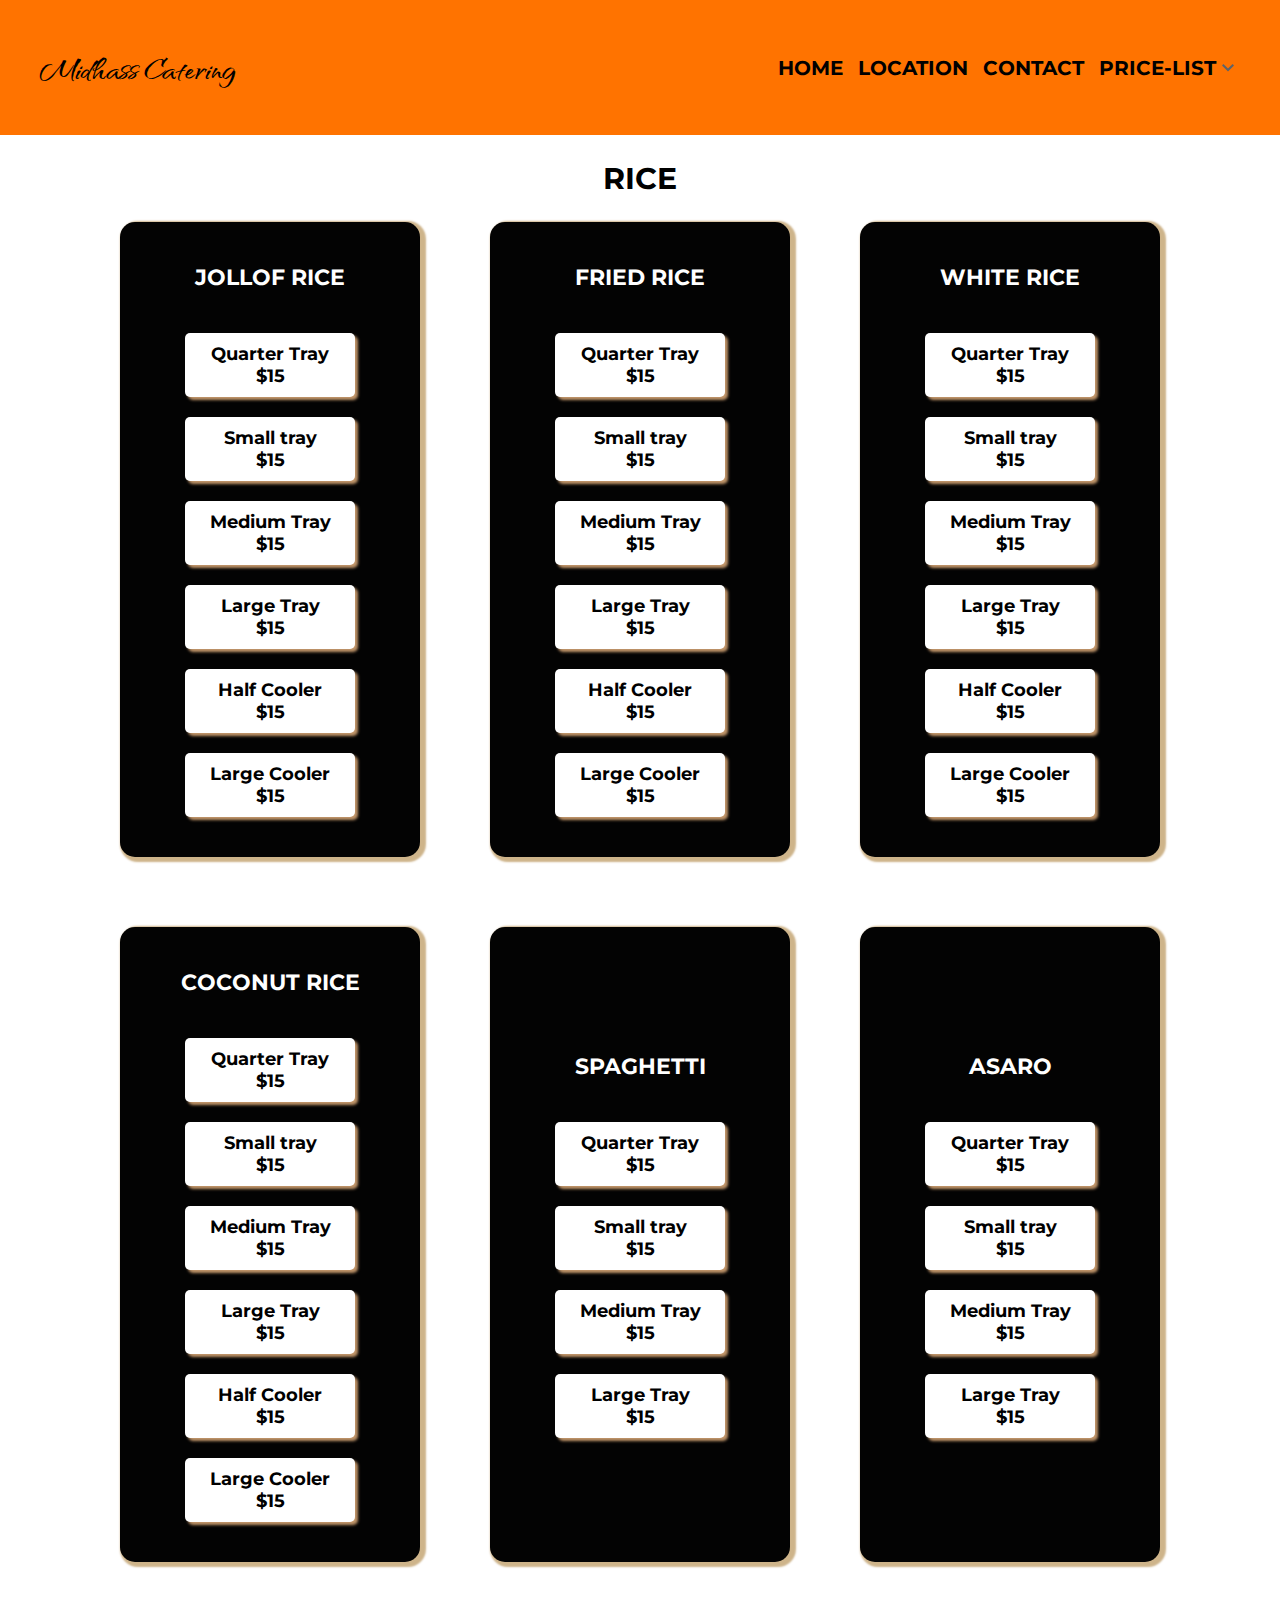
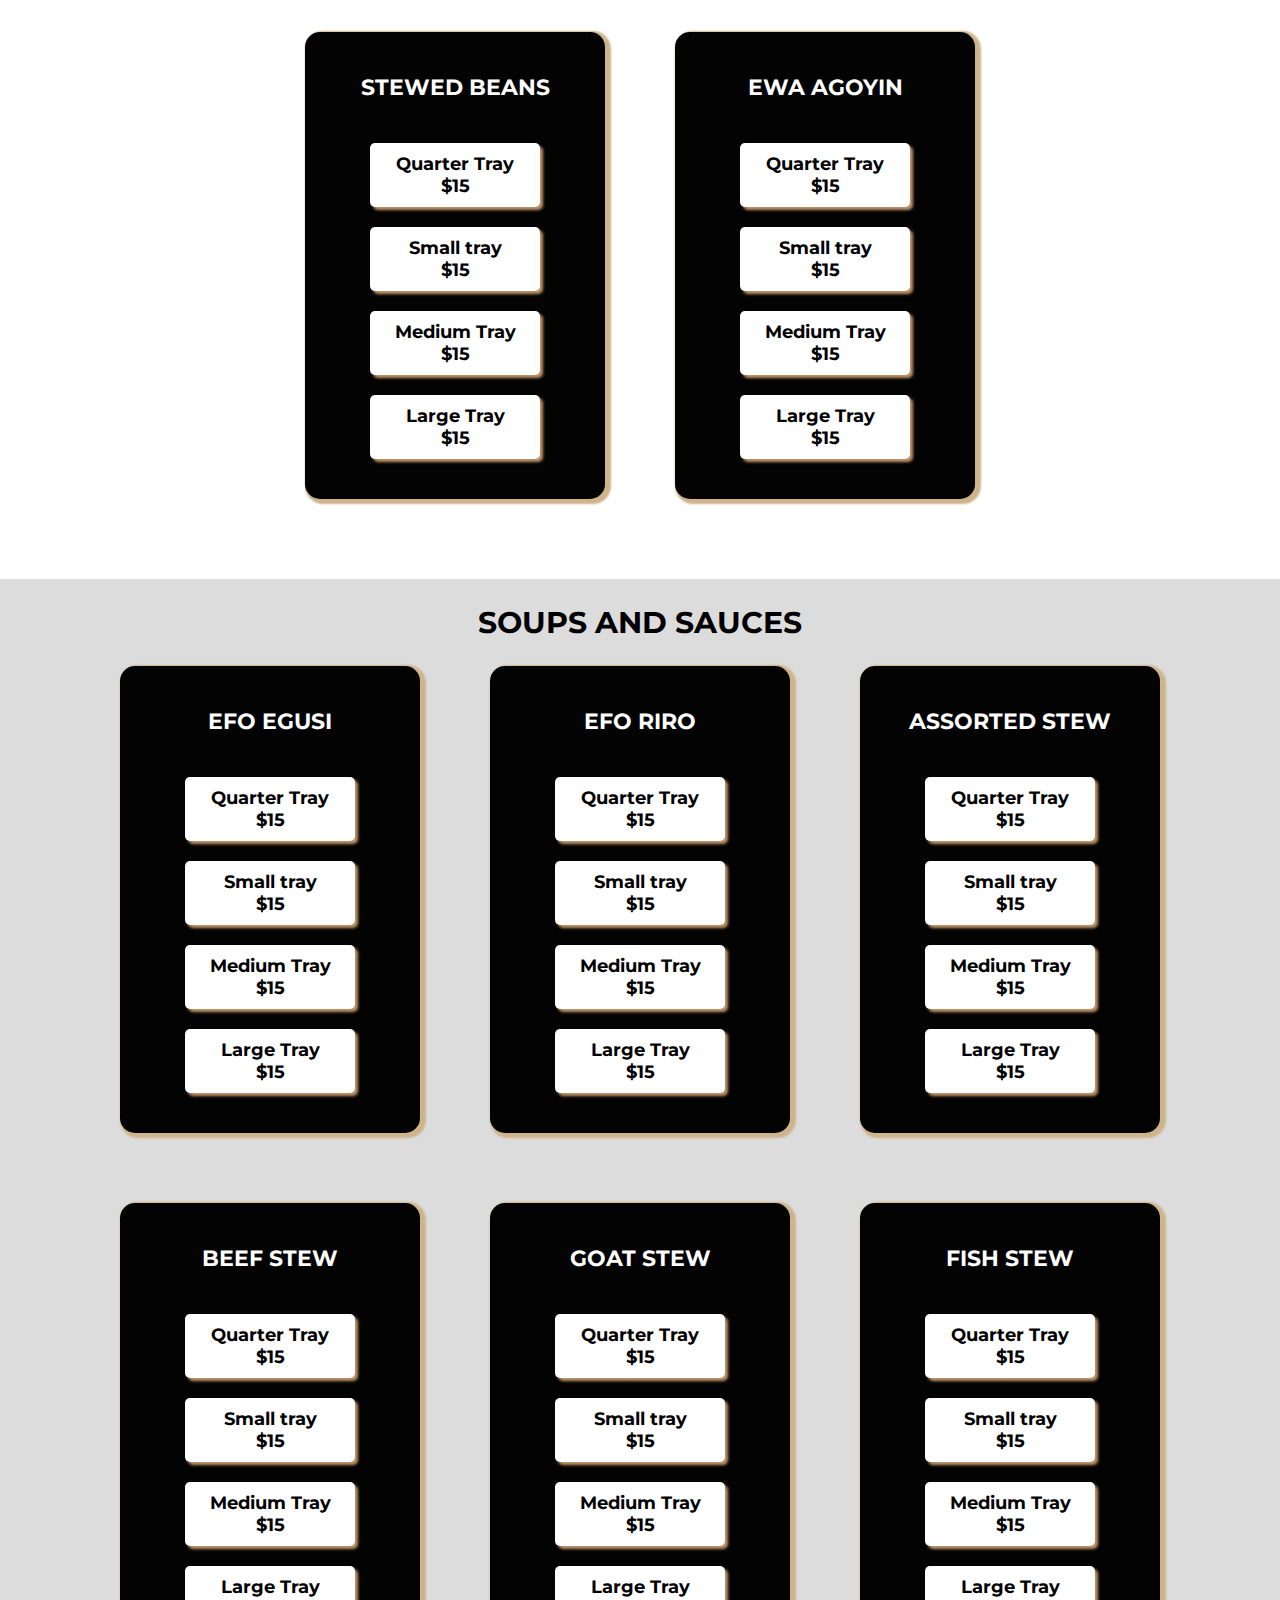
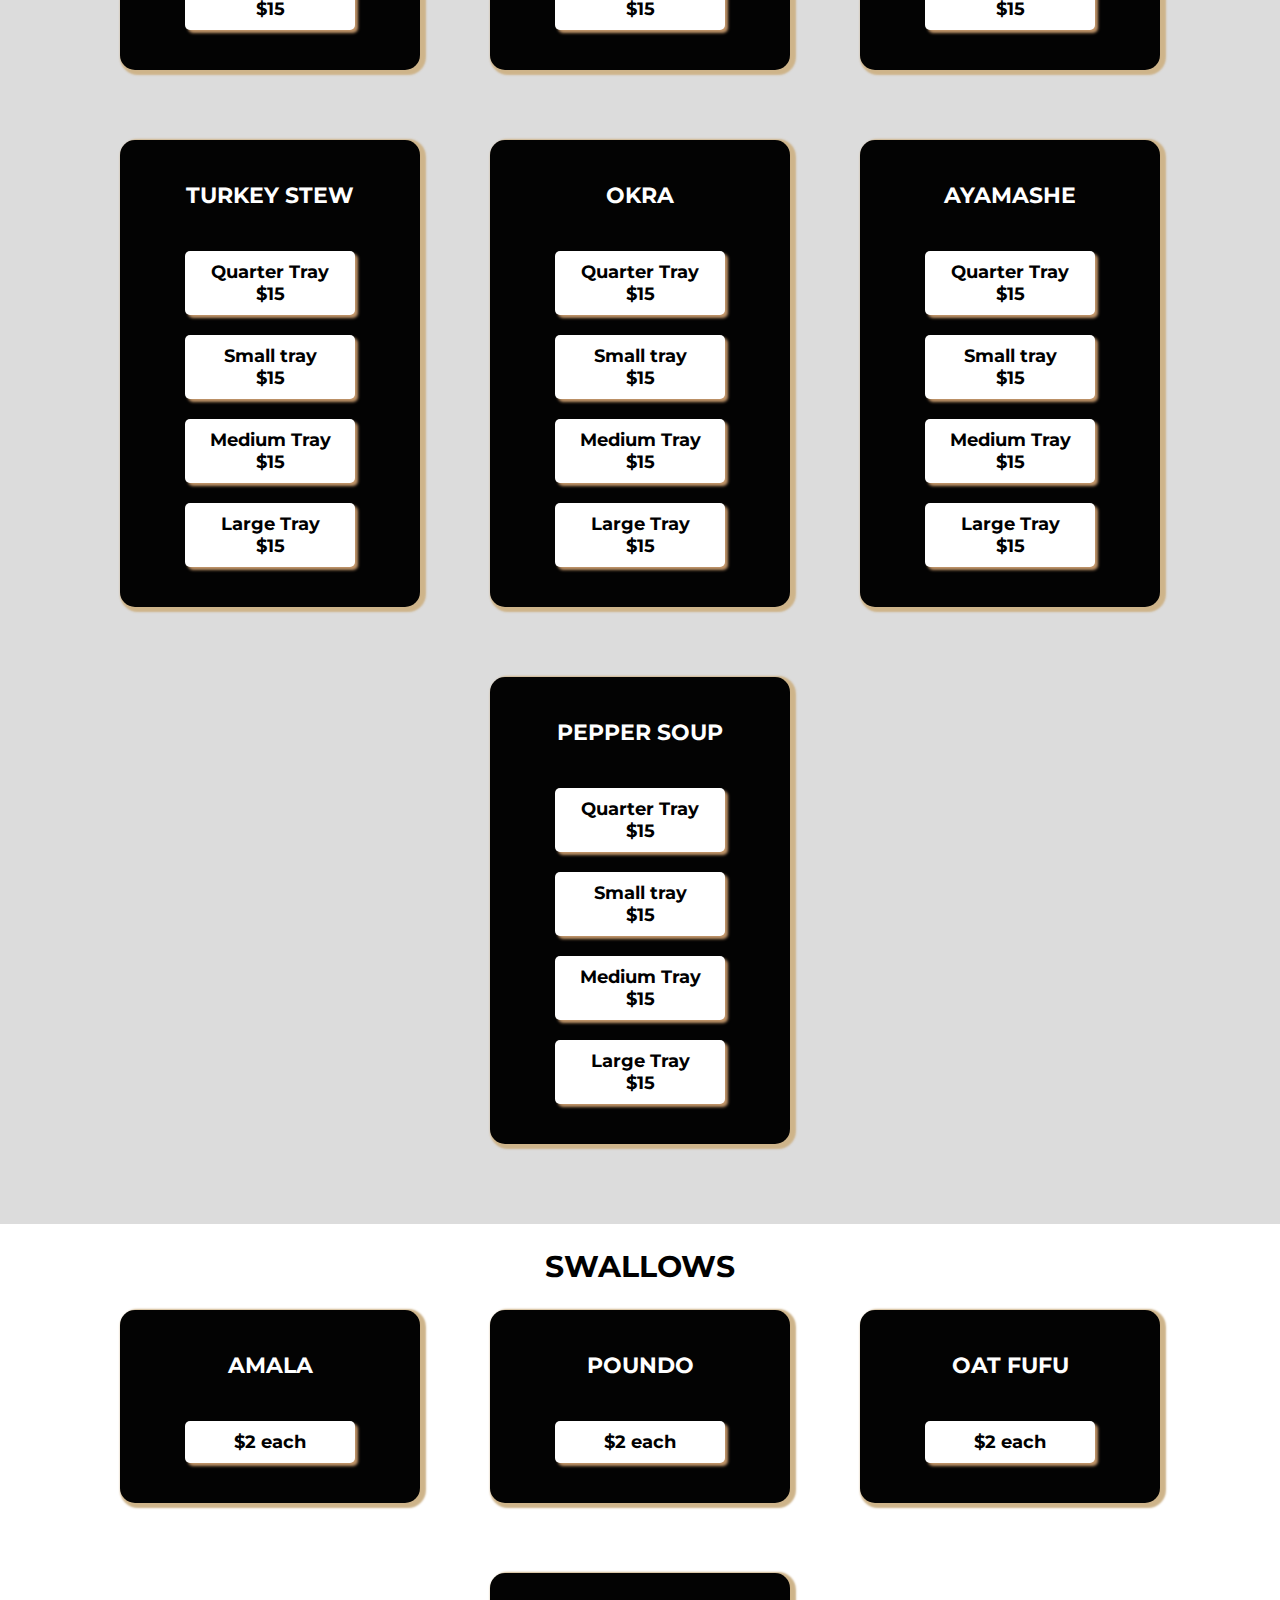
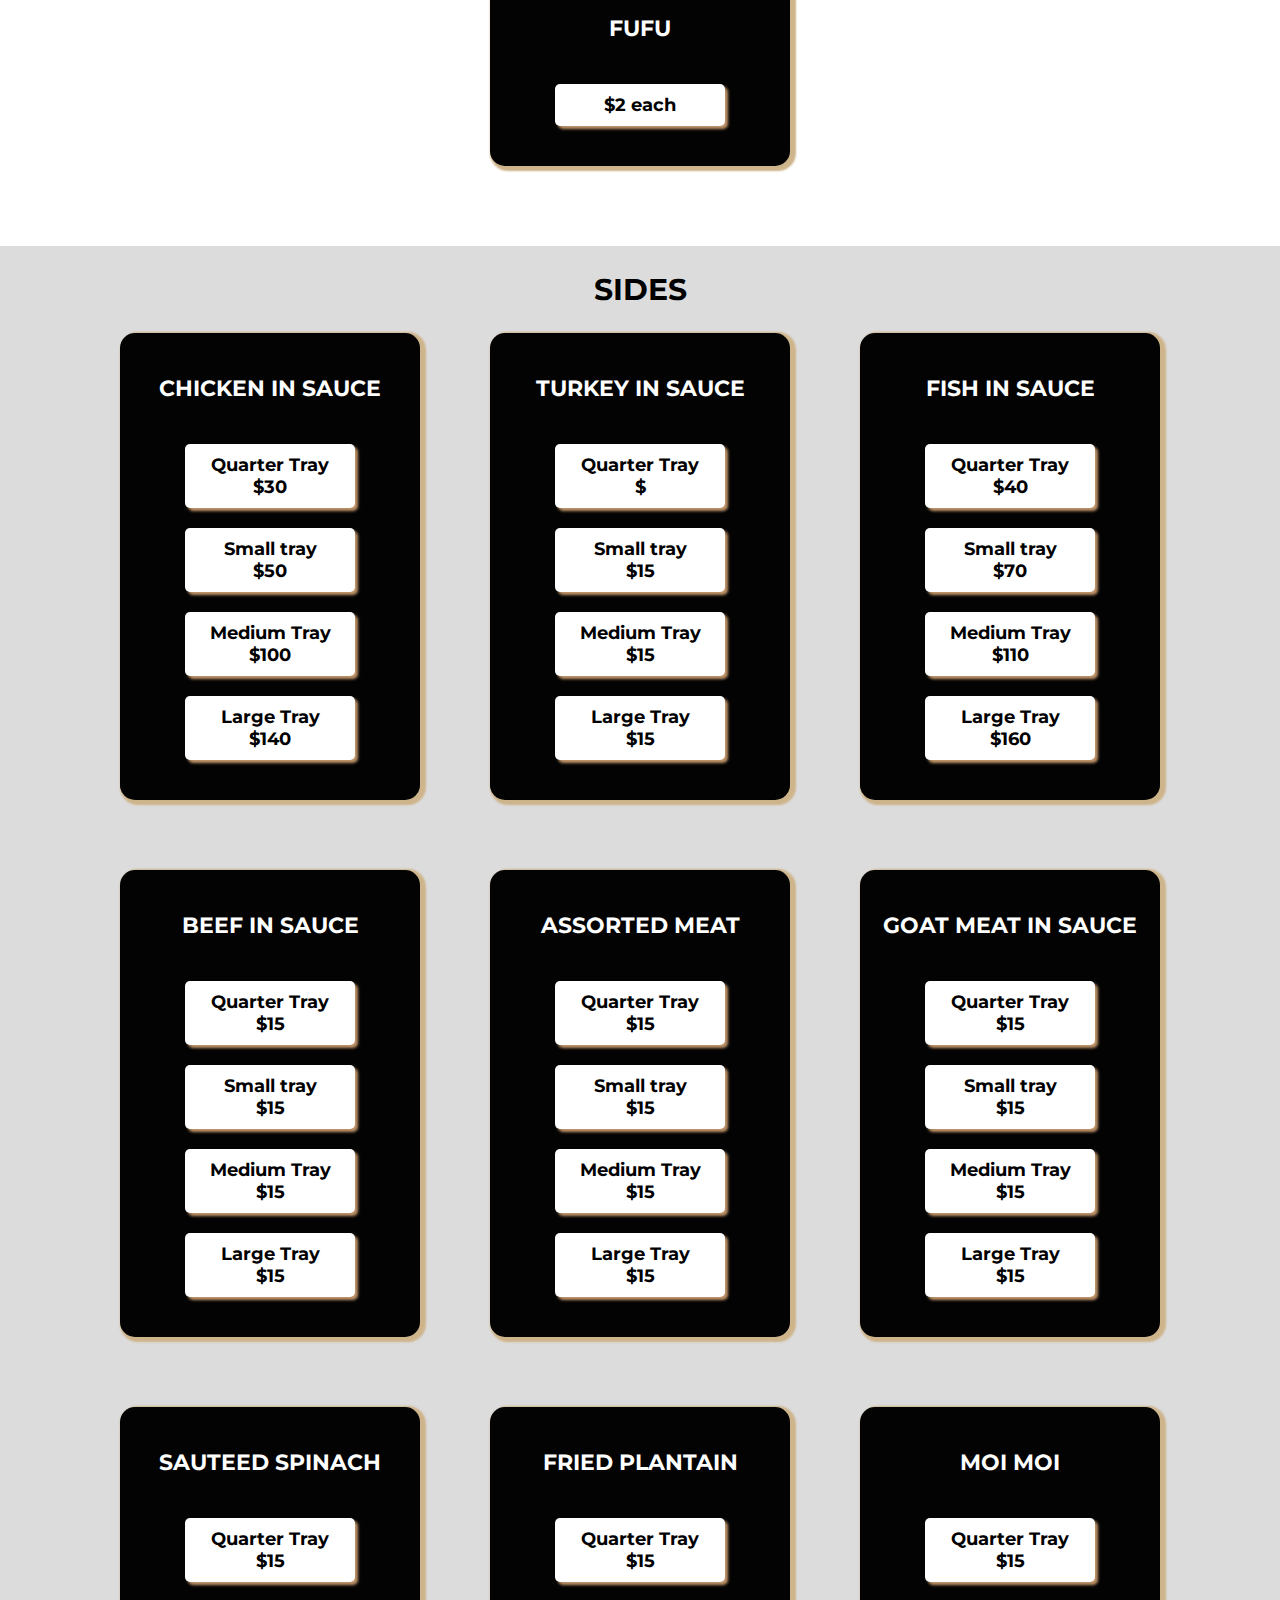
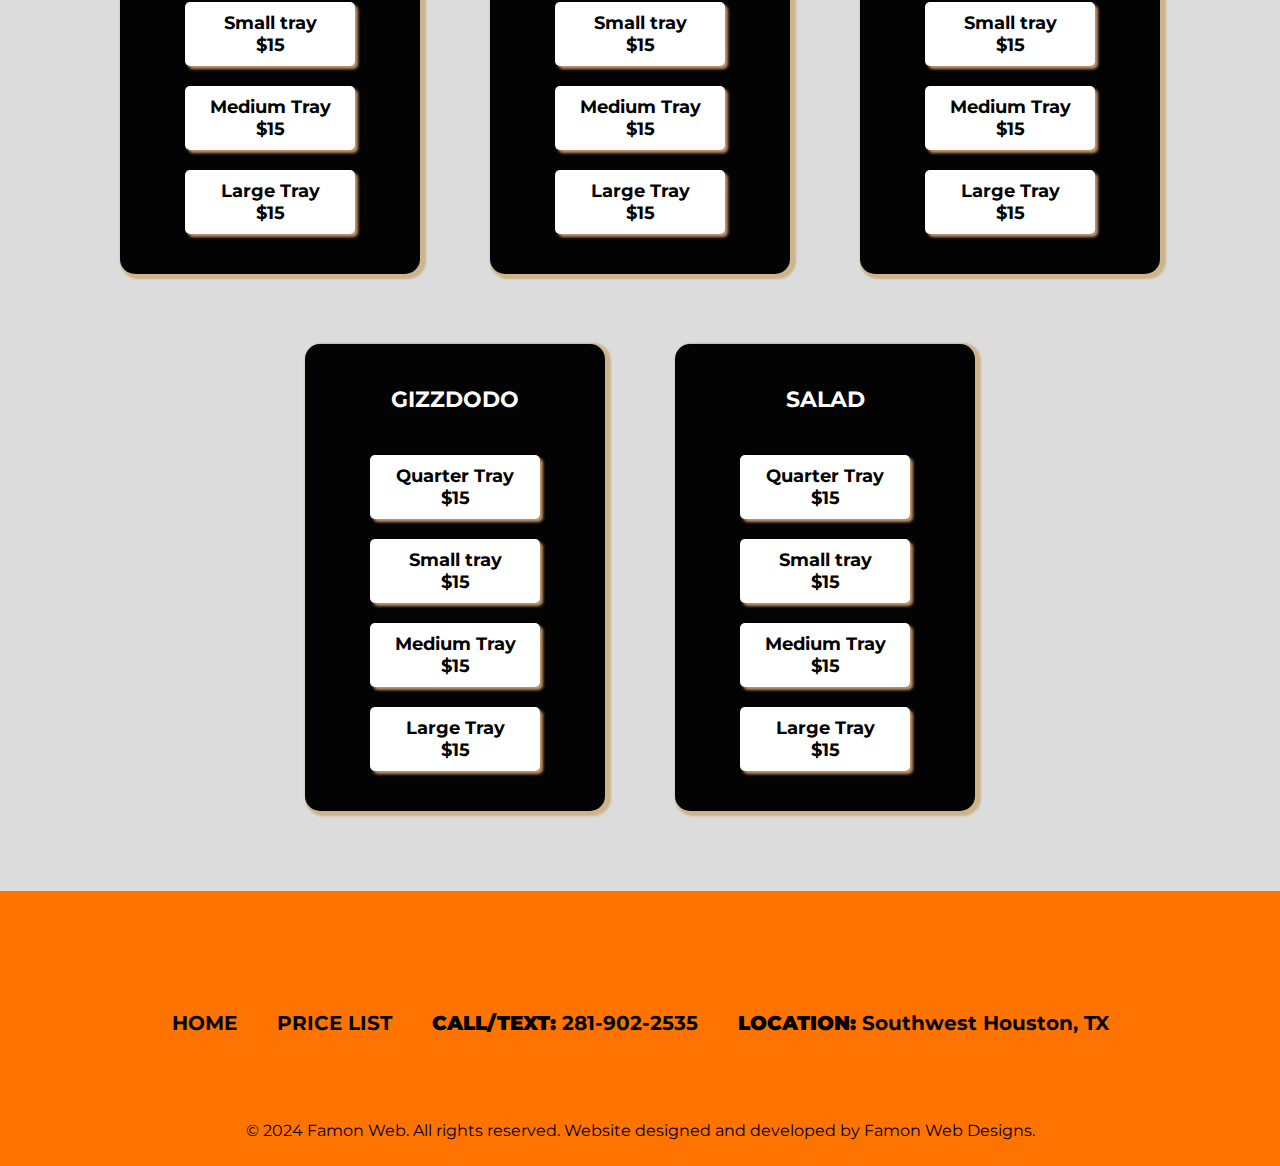
<file: price-list.html>
<!DOCTYPE html>
<html lang="en">
<head>
    <meta charset="UTF-8">
    <meta name="viewport" content="width=device-width, initial-scale=1.0">
    <link rel="stylesheet" href="styles.css">
    <title>Midhass Home Catering Services</title>
</head>
<body>
        <header>
        <span class="logo">Midhass Catering</span>
            <nav class="header-nav">
                <a href="index.html">HOME</a>
                
                <a href="index.html#location">LOCATION</a>  
                <a href="index.html#contact">CONTACT</a> 
                <div class="dropdown">
                    <a href="price-list.html"> PRICE-LIST</a>
                    <img id="dropdown-button" class="dropdown-button" src="images/dropdown_icon.svg">
                    <div id="dropdown-content" class="dropdown-content">
                        <a href="price-list.html#rice">RICE</a>
                        <a href="price-list.html#sands">SOUPS AND STEWS</a>
                        <a href="price-list.html#swallow">SWALLOWS</a>
                        <a href="price-list.html#sides">SIDES</a>
                    </div>
                </div>
            </nav>
        </header> 

    <div class="content">
        <section id="rice">
          <h2>RICE</h2>
          <div class="boxes">
          <div class="box">
            <h3>JOLLOF RICE</h3>
            <ul>
                <li>Quarter Tray<span>$15</span></li>
                <li>Small tray <span>$15</span></li>
                <li>Medium Tray <span>$15</span></li>
                <li>Large Tray <span>$15</span></li>
                <li>Half Cooler <span>$15</span></li>
                <li>Large Cooler <span>$15</span></li>
            </ul>
          </div>
          <div class="box">
            <h3>FRIED RICE</h3>
            <ul>
                <li>Quarter Tray<span>$15</span></li>
                <li>Small tray <span>$15</span></li>
                <li>Medium Tray <span>$15</span></li>
                <li>Large Tray <span>$15</span></li>
                <li>Half Cooler <span>$15</span></li>
                <li>Large Cooler <span>$15</span></li>
            </ul>
          </div>
          <div class="box">
            <h3>WHITE RICE</h3>
            <ul>
                <li>Quarter Tray<span>$15</span></li>
                <li>Small tray <span>$15</span></li>
                <li>Medium Tray <span>$15</span></li>
                <li>Large Tray <span>$15</span></li>
                <li>Half Cooler <span>$15</span></li>
                <li>Large Cooler <span>$15</span></li>
            </ul>
          </div>
          <div class="box">
            <h3>COCONUT RICE</h3>
            <ul>
                <li>Quarter Tray<span>$15</span></li>
                <li>Small tray <span>$15</span></li>
                <li>Medium Tray <span>$15</span></li>
                <li>Large Tray <span>$15</span></li>
                <li>Half Cooler <span>$15</span></li>
                <li>Large Cooler <span>$15</span></li>
            </ul>
          </div>
          <div class="box">
            <h3>SPAGHETTI</h3>
            <ul>
                <li>Quarter Tray<span>$15</span></li>
                <li>Small tray <span>$15</span></li>
                <li>Medium Tray <span>$15</span></li>
                <li>Large Tray <span>$15</span></li>
            </ul>
          </div>
          <div class="box">
            <h3>ASARO</h3>
            <ul>
                <li>Quarter Tray<span>$15</span></li>
                <li>Small tray <span>$15</span></li>
                <li>Medium Tray <span>$15</span></li>
                <li>Large Tray <span>$15</span></li>
            </ul>
          </div>
          <div class="box">
            <h3>STEWED BEANS</h3>
            <ul>
                <li>Quarter Tray<span>$15</span></li>
                <li>Small tray <span>$15</span></li>
                <li>Medium Tray <span>$15</span></li>
                <li>Large Tray <span>$15</span></li>
            </ul>
          </div>
          <div class="box">
            <h3>EWA AGOYIN</h3>
            <ul>
                <li>Quarter Tray<span>$15</span></li>
                <li>Small tray <span>$15</span></li>
                <li>Medium Tray <span>$15</span></li>
                <li>Large Tray <span>$15</span></li>
            </ul>
          </div>
        </div>
        </section>
  
        <section class="sands" id="sands">
            <h2>SOUPS AND SAUCES</h2>
            <div class="boxes">
                <div class="box">
                  <h3>EFO EGUSI</h3>
                  <ul>
                      <li>Quarter Tray<span>$15</span></li>
                      <li>Small tray <span>$15</span></li>
                      <li>Medium Tray <span>$15</span></li>
                      <li>Large Tray <span>$15</span></li>
                  </ul>
                </div>
                <div class="box">
                    <h3>EFO RIRO</h3>
                    <ul>
                        <li>Quarter Tray<span>$15</span></li>
                        <li>Small tray <span>$15</span></li>
                        <li>Medium Tray <span>$15</span></li>
                        <li>Large Tray <span>$15</span></li>
                    </ul>
                  </div>
                  <div class="box">
                    <h3>ASSORTED STEW</h3>
                    <ul>
                        <li>Quarter Tray<span>$15</span></li>
                        <li>Small tray <span>$15</span></li>
                        <li>Medium Tray <span>$15</span></li>
                        <li>Large Tray <span>$15</span></li>
                    </ul>
                  </div>
                  <div class="box">
                    <h3>BEEF STEW</h3>
                    <ul>
                        <li>Quarter Tray<span>$15</span></li>
                        <li>Small tray <span>$15</span></li>
                        <li>Medium Tray <span>$15</span></li>
                        <li>Large Tray <span>$15</span></li>
                    </ul>
                  </div>
                  <div class="box">
                    <h3>GOAT STEW</h3>
                    <ul>
                        <li>Quarter Tray<span>$15</span></li>
                        <li>Small tray <span>$15</span></li>
                        <li>Medium Tray <span>$15</span></li>
                        <li>Large Tray <span>$15</span></li>
                    </ul>
                  </div>
                  <div class="box">
                    <h3>FISH STEW</h3>
                    <ul>
                        <li>Quarter Tray<span>$15</span></li>
                        <li>Small tray <span>$15</span></li>
                        <li>Medium Tray <span>$15</span></li>
                        <li>Large Tray <span>$15</span></li>
                    </ul>
                  </div>
                  <div class="box">
                    <h3>TURKEY STEW</h3>
                    <ul>
                        <li>Quarter Tray<span>$15</span></li>
                        <li>Small tray <span>$15</span></li>
                        <li>Medium Tray <span>$15</span></li>
                        <li>Large Tray <span>$15</span></li>
                    </ul>
                  </div>
                  
                  <div class="box">
                    <h3>OKRA</h3>
                    <ul>
                        <li>Quarter Tray<span>$15</span></li>
                        <li>Small tray <span>$15</span></li>
                        <li>Medium Tray <span>$15</span></li>
                        <li>Large Tray <span>$15</span></li>
                    </ul>
                  </div>
                  <div class="box">
                    <h3>AYAMASHE</h3>
                    <ul>
                        <li>Quarter Tray<span>$15</span></li>
                        <li>Small tray <span>$15</span></li>
                        <li>Medium Tray <span>$15</span></li>
                        <li>Large Tray <span>$15</span></li>
                    </ul>
                  </div>
                  <div class="box">
                    <h3>PEPPER SOUP</h3>
                    <ul>
                        <li>Quarter Tray<span>$15</span></li>
                        <li>Small tray <span>$15</span></li>
                        <li>Medium Tray <span>$15</span></li>
                        <li>Large Tray <span>$15</span></li>
                    </ul>
                  </div>
            </div>
        </section>

        <section id="swallow">
          <h2>SWALLOWS</h2>
          <div class="boxes" id="swallows">
            <div class="box">
              <h3>AMALA</h3>
              <ul>
                  <li>$2 each</li>
              </ul>
            </div>
            <div class="box">
              <h3>POUNDO</h3>
              <ul>
                  <li>$2 each</li>
              </ul>
            </div>
            <div class="box">
              <h3>OAT FUFU</h3>
              <ul>
                  <li>$2 each</li>
              </ul>
            </div>
            <div class="box">
              <h3>FUFU</h3>
              <ul>
                  <li>$2 each</li>
              </ul>
            </div>
          </div>
        </section>

        <section class="sides" id="sides">
             <h2>SIDES</h2>
             <div class="boxes">
                <div class="box">
                  <h3>CHICKEN IN SAUCE</h3>
                  <ul>
                      <li>Quarter Tray<span>$30</span></li>
                      <li>Small tray <span>$50</span></li>
                      <li>Medium Tray <span>$100</span></li>
                      <li>Large Tray <span>$140</span></li>
                  </ul>
                </div>
                <div class="box">
                    <h3>TURKEY IN SAUCE</h3>
                    <ul>
                        <li>Quarter Tray<span>$</span></li>
                        <li>Small tray <span>$15</span></li>
                        <li>Medium Tray <span>$15</span></li>
                        <li>Large Tray <span>$15</span></li>
                    </ul>
                  </div>
                <div class="box">
                    <h3>FISH IN SAUCE</h3>
                    <ul>
                        <li>Quarter Tray<span>$40</span></li>
                        <li>Small tray <span>$70</span></li>
                        <li>Medium Tray <span>$110</span></li>
                        <li>Large Tray <span>$160</span></li>
                    </ul>
                  </div>
                  <div class="box">
                    <h3>BEEF IN SAUCE</h3>
                    <ul>
                        <li>Quarter Tray<span>$15</span></li>
                        <li>Small tray <span>$15</span></li>
                        <li>Medium Tray <span>$15</span></li>
                        <li>Large Tray <span>$15</span></li>
                    </ul>
                  </div>
                  <div class="box">
                    <h3>ASSORTED MEAT</h3>
                    <ul>
                        <li>Quarter Tray<span>$15</span></li>
                        <li>Small tray <span>$15</span></li>
                        <li>Medium Tray <span>$15</span></li>
                        <li>Large Tray <span>$15</span></li>
                    </ul>
                  </div>
                  <div class="box">
                    <h3>GOAT MEAT IN SAUCE</h3>
                    <ul>
                        <li>Quarter Tray<span>$15</span></li>
                        <li>Small tray <span>$15</span></li>
                        <li>Medium Tray <span>$15</span></li>
                        <li>Large Tray <span>$15</span></li>
                    </ul>
                  </div>
                  
                  
                  
                  <div class="box">
                    <h3>SAUTEED SPINACH</h3>
                    <ul>
                        <li>Quarter Tray<span>$15</span></li>
                        <li>Small tray <span>$15</span></li>
                        <li>Medium Tray <span>$15</span></li>
                        <li>Large Tray <span>$15</span></li>
                    </ul>
                  </div>
                  <div class="box">
                    <h3>FRIED PLANTAIN</h3>
                    <ul>
                        <li>Quarter Tray<span>$15</span></li>
                        <li>Small tray <span>$15</span></li>
                        <li>Medium Tray <span>$15</span></li>
                        <li>Large Tray <span>$15</span></li>
                    </ul>
                  </div>
                  <div class="box">
                    <h3>MOI MOI</h3>
                    <ul>
                        <li>Quarter Tray<span>$15</span></li>
                        <li>Small tray <span>$15</span></li>
                        <li>Medium Tray <span>$15</span></li>
                        <li>Large Tray <span>$15</span></li>
                    </ul>
                  </div>
                  <div class="box">
                    <h3>GIZZDODO</h3>
                    <ul>
                        <li>Quarter Tray<span>$15</span></li>
                        <li>Small tray <span>$15</span></li>
                        <li>Medium Tray <span>$15</span></li>
                        <li>Large Tray <span>$15</span></li>
                    </ul>
                  </div>
                  <div class="box">
                    <h3>SALAD</h3>
                    <ul>
                        <li>Quarter Tray<span>$15</span></li>
                        <li>Small tray <span>$15</span></li>
                        <li>Medium Tray <span>$15</span></li>
                        <li>Large Tray <span>$15</span></li>
                    </ul>
                  </div>
             </div>
        </section>
          
    </div>
    <footer>
      <div id="footer" class="footer">
          <div id="footer-services" class="footer-services">
              <nav class="footer-nav">
                <a href="index.html">HOME</a>
                <a href="price-list.html">PRICE LIST</a>
                <a><strong>CALL/TEXT:</strong> 281-902-2535</a>
                <a><strong>LOCATION:</strong> Southwest Houston, TX</a>
              </nav>
          </div>
          <p>&copy; 2024 Famon Web. All rights reserved. Website designed and developed by Famon Web Designs.</p>
      </div>
  </footer>
</body>
</html>
</file>
<file: styles.css>
@font-face {
    font-family: logo-font;
    src: url(fonts/QwitcherGrypen-Bold.woff);
}

@font-face {
    font-family: content-font;
    src: url(fonts/Montserrat-VariableFont_wght.woff2);
}

body {
    margin: 0;
    padding: 0;
    width: 100%;
    display: flex;
    flex-direction: column;
    min-height: 100vh;
    font-family: content-font;
    overflow: visible;
}

a{
    text-decoration: none;
    color: black;

}
.logo{
    font-family: logo-font;
    font-size: 40px;
    color: black;
}

.content {
    display: flex;
    flex-direction: column;
    justify-content: space-between;
    margin-top: 0%;
    flex-grow: 1;
    max-width: 100%;

}
header {
    position: sticky;
    display: flex;
    flex: 1;
    justify-content: space-between;
    min-height: 15vh;
    max-height: 50vh;
    align-items: center;
    background:  rgb(255, 115, 0);
    font-size: 20px;
    color: white;
    padding-left:40px;
    padding-right: 40px;
    font-weight: 700;
    z-index: 1000;
    top: 0;
    overflow: visible;
    flex-wrap: wrap;
    
}

.header-hero {
    height: 100vh;
}

.header-nav {
    display: flex;
    justify-content: flex-start;
    align-items: flex-start;
    gap: 15px;
    flex-wrap: wrap;
    
}

#slide1 {
    text-align: center;
}
#hero {
    position: relative;
    height: 85vh; 
    display: flex;
    flex-direction: column;
    align-items: center;
    justify-content: center;
    flex-wrap: wrap;

}

.hero-content{
    text-align: center;
    display: flex;
    flex-direction: column;
    align-items: center;
    justify-content: center;
    flex-wrap: wrap;
    padding: 25px;
    
    color: black;
    border-radius: 10px;

}

#hero::before {
    content: '';
    position: absolute;
    top: 0;
    left: 0;
    width: 100%;
    height: 100%;
    background-image: url(images/jollof.jpg);
    background-size: cover;
    background-repeat: no-repeat;
    background-position: center;
    opacity: 0.2; 
    z-index: -1; 
}

.hero-content > a{
    background: rgb(255, 115, 0);
   max-width: 150px;
    text-align: center;
    padding: 15px;
    font-weight: 600;
}

.hero-content > h2 {
    font-size: 75px;
}



#location {
    display: flex;
    justify-content: space-evenly;
    flex-wrap: wrap;
    gap: 20px;
    background: gainsboro;
    flex-direction: column;
}

.hours, .mainlocation, #contact {
    text-align: center;
}

.hours > p, .mainlocation >p, #contact  {
    font-size: 25px;
}

.hours > h1, .mainlocation >h1{
    color: rgba(255, 123, 0, 0.788);
    font-size: 30px;
}
.cell {
    height: 110px;
    display: flex;
    flex-direction: row;
    justify-content: center;
    align-items: center;
    font-size: 30px;
    font-weight: 600;
}

.contact > span{
    font-size: 20px;
    font-weight: 500;
    font-style: italic;
}
.contact{
    padding-bottom: 15px;
}

section > h2{
    font-size: 30px;
    text-align: center;
}

.boxes {
    display: flex;
    gap: 70px;
    justify-content: center;
    flex-wrap: wrap;
    padding: 80px;
    padding-top: 0px;
}

.box {
    display: flex;
    justify-content: center;
    flex-direction: column;
    text-align: center;
    box-shadow: 3px 2px 2px 3px rgb(206, 180, 138);
    box-sizing: border-box;
    background: rgb(3, 3, 3);
    color: white;
    padding: 20px;
    border-radius: 15px;
    font-size: 20px;
    width: 100%;
    min-width: 300px;
    max-width: 300px;

}

.box > h3 {
    font-size: 22px;
}

ul {
    display: flex;
    flex-direction: column;
    gap: 20px;
    align-items: center;
    padding: 0%;

}

li {
    list-style: none;
    background: white ;
    text-align: center;
    text-wrap: wrap;
    padding: 10px;
    border-radius: 5px;
    box-shadow: 3px 3px 3px rgb(194, 150, 106);
    width: 150px;
    font-size: 18px;
    display: grid;
    color: black;
    font-weight: 700;
}

.sands, .sides {
    background-color: gainsboro;
}

#swallows {
    display: flex;
    flex-direction: row;
}

.footer {
    text-align: center;
    padding: 120px;
    padding-bottom: 10px;
    display: grid;
    row-gap: 70px;
    background: rgb(255, 115, 0);
}

.footer-nav {
    display: flex;
   justify-content: center;
   gap: 40px;
   font-size: 20px;
   flex-wrap: wrap;
   font-weight: 700;

}

.footer-services{
    display: flex;
    flex-direction: column;
    gap: 20px;

}

.footer-services > a{
    background: white;
    
}

nav{
    display: inline-block;
    justify-content: flex-start;
    align-items: center;
}

.dropdown {
    display: inline-flex;
    position: relative;
}

.dropdown-content {
    display: none;
    position: absolute;
    background-color: black;
    min-width: 120px;
    box-shadow: 0px 8px 16px 0px rgb(87, 85, 84);
    margin-top: 20px;
  }

.dropdown-content a {
    color: white;
    padding: 12px 16px;
    text-decoration: none;
    display: block;
  }

.dropdown-content a:hover {
    background-color: black;
}
  
.dropdown:hover .dropdown-content {
    display: block;
}

.bottom-footer-nav {
    display: flex;
    flex-direction: column;
    font-size: 20px;
    gap: 15px;

}

#price-list{
    text-align: center;
}

#about-us{
    display: flex;
    flex-direction: row-reverse;
    justify-content: center;
    align-items: center;
    flex-wrap: wrap;
    flex-grow: 1;
    margin: 0px;
    gap: 60px;
    padding-bottom: 20px;
    padding-top: 20px;
}
.slides {
    max-width: 500px;  
    height: 500px;
    display: block;
    border-radius: 15px;
}


.slideshow-container {
    position: relative;
    max-width: 700px;
    overflow: hidden;
}

.slide {
    display: none;
    box-shadow: 10px 10px 10px 13px rgb(15, 15, 15);
}

.about{
    display: flex;
    justify-content: center;
    flex-direction: column;
    text-align: justify;
    font-size: 25px;
    max-width: 600px;
    font-family: section-one-font;
    padding: 30px;
}

.divider {
    height: 1px; /* Thickness of the line */
    background-color: black; /* Color of the line */
}

@media (max-width: 440px) {
    header {
        display: flex;
        justify-content: center;
        align-items: center;
        min-height: 10vh;
        max-height: 10vh;
    }

    .header-nav, .footer-nav{
        font-size: 13px;
        gap: 8px;
    }

    #slide1 {
        font-size: 35px;
    
    }
    #location {
        padding: 25px;
    
    }

    .hours>p, .mainlocation>p, .about>p, .contact>span, .footer-nav, li,  .box > h3{
        font-size: 15px;
    }

    .hours>h1, .mainlocation>h1, .about>h2, .cell>span, section>h2{
        font-size: 20px;
    }

.footer>p{
    font-size: 10px;
}

    li {
        width:120px;
        font-size: 13px;
        padding: 5px;
    }

    .dropdown-button{
        height: 14px;
        width: 14px;
    }

    .about {
        font-size: 20px;
        line-height: 1.2;
        white-space: normal;
        font-family: content-font;
    }

    .footer-nav{
        display: flex;
        flex-direction: column;
        font-weight: 500;
        align-items: flex-start;
        gap: 15px;
    }
    .footer{
        padding: 20px;
    }

    footer{
        display: flex;
    }

    .box{
        width: 50%;
        min-width: 170px;
        max-width: 170px;
        padding-top: 5px;
    }
    .boxes {
        gap: 20px;
        justify-content: center;
        flex-wrap: wrap;
        padding: 0px;
        padding-bottom: 10px;
    }
    
    section{
        padding-top: 20px;
        padding-bottom: 20px;
    }
}
</file>
